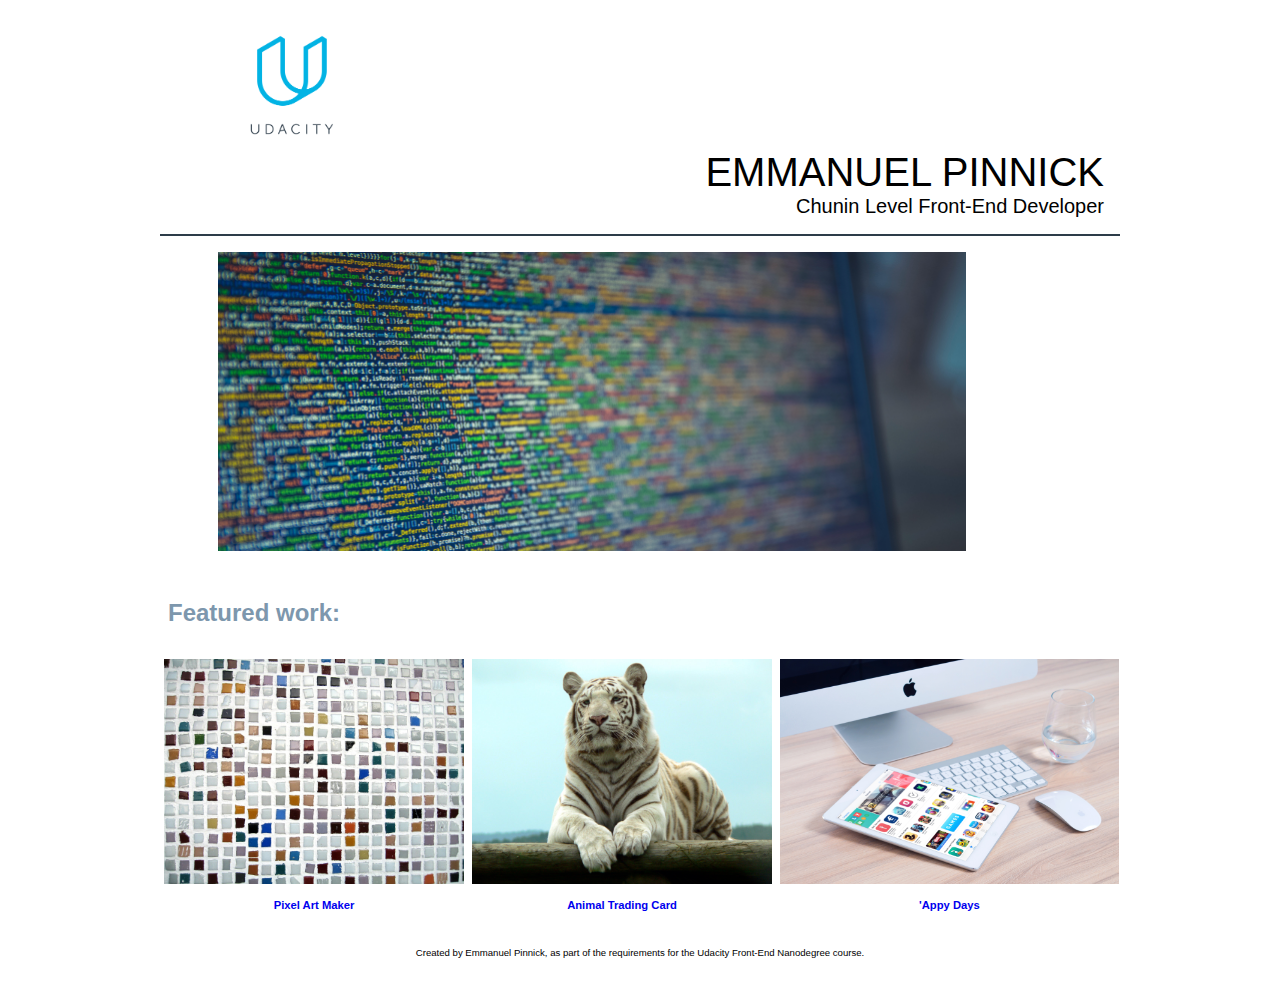
<file: index.html>
<!DOCTYPE HTML>
<html>
    <head>
      <meta charset="utf-8">
      <meta name="viewport" content="width=device-width,initial-scale=1.0">
      <title>My portfolio website!</title>
      <link rel="stylesheet" href="styles.css">
    </head>
    <body>
    <header id="tops">
         <div class="identify">
            <img class="udacity-logo" src="Images/Udacity_logo.png" alt="Udacity Logo">
        
        
            <h1 class="name">EMMANUEL PINNICK</h1>
            <p class="description">Chunin Level Front-End Developer</p>
        </div>
    </header>
    <main>
        <section class="main-image">
            <div class="code-snap">
                <img class="code" src="Images/quality-code.jpg" alt="Code snap">
            </div>
        </section>
            <div class="projects-intro">
                <h2 class="projects-caption">Featured work:</h2>
            </div>
        <div class="projects">
            <div class="first-project">
                <a href="https://pinnicke.github.io/pixel-art-maker/" class="link">
                    <img class="project-photo" src="Images/wall-texture-1182661.jpg" alt="Project 2: Pixel Art Maker" >
                    <h3>Pixel Art Maker</h3></a>
                </div>
                <div class="second-project">
                <a href="https://github.com/udacity/Bokeh" class="link"><img class="project-photo" src="Images/white-tiger-1362375.jpg" alt="Project 3: Animal Trading Card" >
                    <h3>Animal Trading Card</h3></a>
                </div>
                <div class="third-project">
                <a href="https://github.com/udacity/Appify" class="link"><img class="project-photo" src="Images/app-apple-application-38544.jpg" alt="Project 1: App">
                    <h3>'Appy Days</h3></a>   
                </div>
            </div>
    </main>
    <footer>
        <h4 class="footnote">Created by Emmanuel Pinnick, as part of the requirements for the Udacity Front-End Nanodegree course.</h4>
    </footer>
    </body>
</html>
</file>
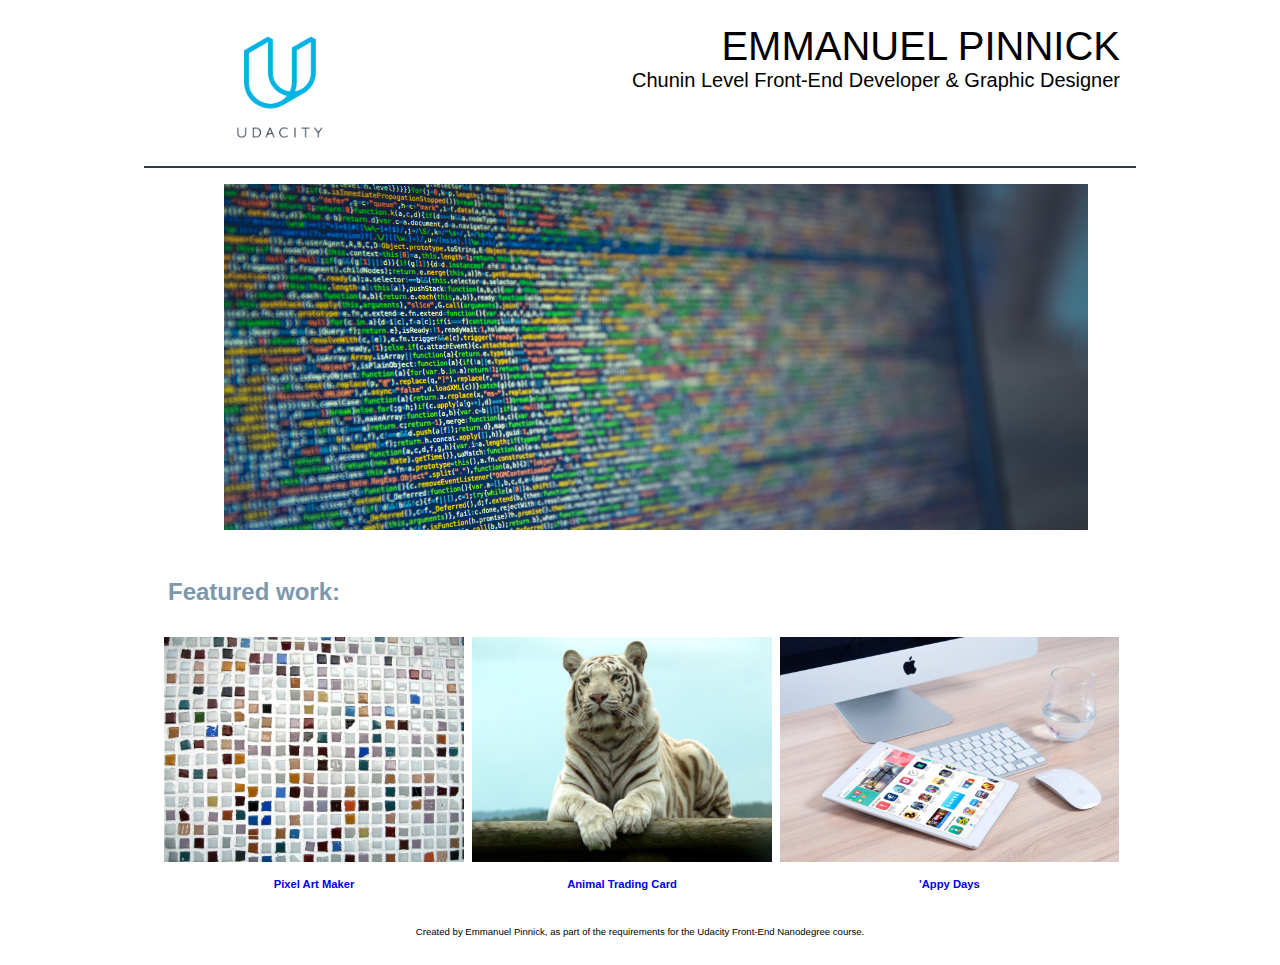
<file: Portfolio/index.html>
<!DOCTYPE HTML>
<html>
    <head>
      <meta charset="utf-8">
      <meta name="viewport" content="width=device-width,initial-scale=1.0">
      <title>My portfolio website!</title>
      <link rel="stylesheet" type="text/css" href="styles.css">
    </head>
    <body>
    <header id="tops">
         <div class="identify">
            <img class="udacity-logo" src="Images/Udacity_logo.png" alt="Udacity Logo">
        
        
            <h1 class="name">EMMANUEL PINNICK</h1>
            <p class="description">Chunin Level Front-End Developer &amp; Graphic Designer</p>
        </div>
    </header>
    <main>
        <section class="main-image">
            <div>
                <img class="code" src="Images/quality-code.jpg" alt="Code snap">
            </div>
        </section>
            <div class="projects-intro">
                <h2 class="projects-caption">Featured work:</h2>
            </div>
        <div class="projects">
            <div class="first-project">
                <a href="https://pinnicke.github.io/pixel-art-maker/" class="link">
                    <img class="project-photo" src="Images/wall-texture-1182661.jpg" alt="Project 2: Pixel Art Maker" >
                    <h3>Pixel Art Maker</h3></a>
                </div>
                <div class="second-project">
                <a href="https://github.com/udacity/Bokeh" class="link"><img class="project-photo" src="Images/white-tiger-1362375.jpg" alt="Project 3: Animal Trading Card" >
                    <h3>Animal Trading Card</h3></a>
                </div>
                <div class="third-project">
                <a href="https://github.com/udacity/Appify" class="link"><img class="project-photo" src="Images/app-apple-application-38544.jpg" alt="Project 1: App">
                    <h3>'Appy Days</h3></a>   
                </div>
            </div>
    </main>
    <footer>
        <h4 class="footnote">Created by Emmanuel Pinnick, as part of the requirements for the Udacity Front-End Nanodegree course.</h4>
    </footer>
    </body>
</html>
</file>
<file: styles.css>
* {
    box-sizing: border-box;
}

body {
    font-family: Lato, sans-serif;
}

header,
main {
    max-width: 960px;
    margin: 0 auto;
}

header {
    display: flex;
    padding: 1em;
    border-bottom: 2px solid #2d3c49;
}

.identify {
    width: 100%;    
}

.udacity-logo {
    width: 25%;
}

.name, .description {
    text-align: right;
    width: 75%;
    font-weight: 200;
    margin: 0 0 0 auto;
}

.name {
    font-size: 40px;
}

.description {
    font-size: 20px;
}

.main-image {
    width: 90%;
    text-align: center;
    padding: 1em;
}

.code {
    width: 90%;
    margin: auto;
}

.projects-intro {
    width: 90%;
    padding: 0.5em;
}

.projects-caption {
    color: #7d97ad;
    text-align: left;
    font-family: Arial, sans-serif;
}

.projects {
    width: 100%;
    display: flex;
    flex-wrap: wrap;
}

@media screen and (min-width: 960px) {
    .projects {
        display: flex;
        flex-wrap: nowrap;
    }
}

.first-project, .second-project, .third-project {
    text-align: center;
    margin: 4px;
    width: 100%;
}

.project-photo {
    height: 225px;
    width: auto;
}

.link {
    text-decoration: none;
    font-size: 0.6em;
}

footer {
    display: flex;
    min-width: 60%;
    align-items: center;
    justify-content: center;
    padding: 0.5em;
    margin: auto;
}

.footnote {
    font-size: 0.6em;
    font-weight: 100;
    text-align: center
}
</file>
<file: Portfolio/styles.css>
html {
    box-sizing: border-box;
}

body {
    font-family: Lato, sans-serif;
}

header, main {
    max-width: 960px;
    margin: 0 auto;
}

header {
    display: flex;
    padding: 1em;
    border-bottom: 2px solid #2d3c49;
}

.identify {
    width.100%;    
}

.udacity-logo {
    width: 25%;
    float: left;
}

.name, .description {
    text-align: right;
    width: 75%;
    font-weight: 200;
    margin: 0 0 0 auto;
}

.name {
    font-size: 40px;
}

.description {
    font-size: 20px;
}

.main-image {
    width: 100%;
    text-align: center;
    padding: 1em;
}

.code {
    width:90%;
    margin: auto;
}

.projects-intro {
    width: 100%;
    padding: 0.5em;
}

.projects-caption {
    color: #7d97ad;
    text-align: left;
    font-family: Arial, sans-serif;
}

.projects {
    width: 100%;
    display: flex;
    flex-wrap: wrap;
}

@media screen and (min-width: 960px) {
    .projects {
        display: flex;
        flex-wrap: nowrap;
    }
}

.first-project, .second-project, .third-project {
    text-align: center;
    margin: 4px;
    width: 100%;
}

.project-photo {
    height: 225px;
    width: auto;
}

.link {
    text-decoration: none;
    font-size: 0.6em;
}

footer {
    display: flex;
    min-width: 60% 
    align-items: center;
    justify-content: center;
    padding: 0.5em;
    margin: auto;
}

.footnote {
    font-size: 0.6em;
    font-weight: 100;
    text-align: center
}
</file>
